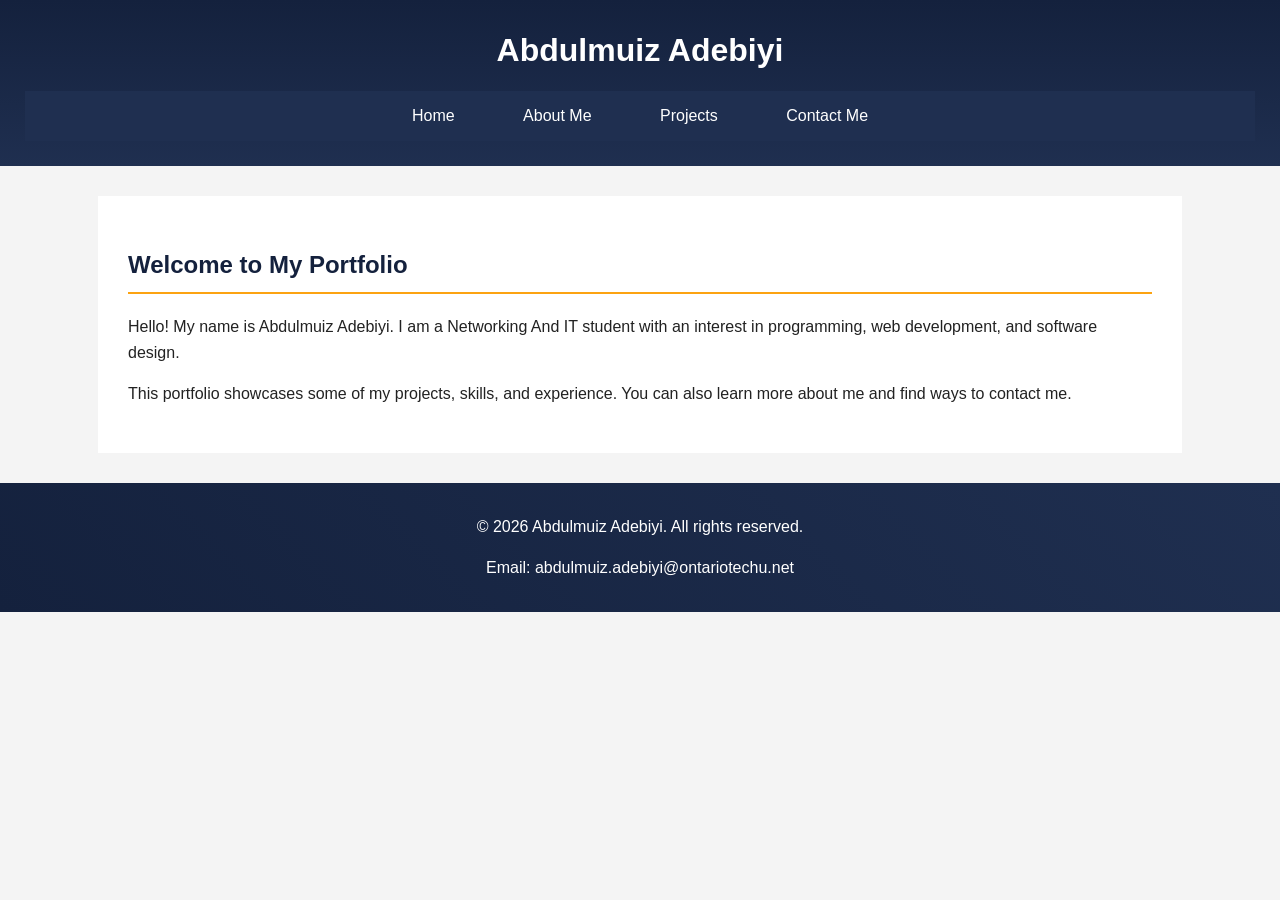
<file: index.html>
<!DOCTYPE html>
<html lang="en">
<head>
    <meta charset="UTF-8">
    <meta name="viewport" content="width=device-width">
    <title>Home | Abdulmuiz Adebiyi Portfolio</title>
    
    <!-- Desktop/Laptop stylesheet -->
    <link href="full.css" rel="stylesheet" type="text/css"
          media="only screen and (min-width: 961px)">

     <!-- Tablet stylesheet -->
    <link href="tablet.css" rel="stylesheet" type="text/css"
          media="only screen and (min-width: 481px) and (max-width: 960px)">
    
    <!-- Phone stylesheet -->
    <link href="phone.css" rel="stylesheet" type="text/css"
          media="only screen and (max-width: 480px)">
</head>
<body>
    <header>
        <h1>Abdulmuiz Adebiyi</h1>
        <nav>
            <a href="index.html">Home</a>
            <a href="about.html">About Me</a>
            <a href="projects.html">Projects</a>
            <a href="contact.html">Contact Me</a>
        </nav>
    </header>
  <main>
    <section>
        <h2>Welcome to My Portfolio</h2>

        <p>
            Hello! My name is Abdulmuiz Adebiyi. I am a Networking And IT 
            student with an interest in programming, web development, and
            software design.
        </p>

        <p>
            This portfolio showcases some of my projects, skills, and
            experience. You can also learn more about me and find ways
            to contact me.
        </p>
    </section>
</main>
<footer>
    <p>&copy; 2026 Abdulmuiz Adebiyi. All rights reserved.</p>
    <p>Email: abdulmuiz.adebiyi@ontariotechu.net</p>
</footer>

</body>
</html>
</file>
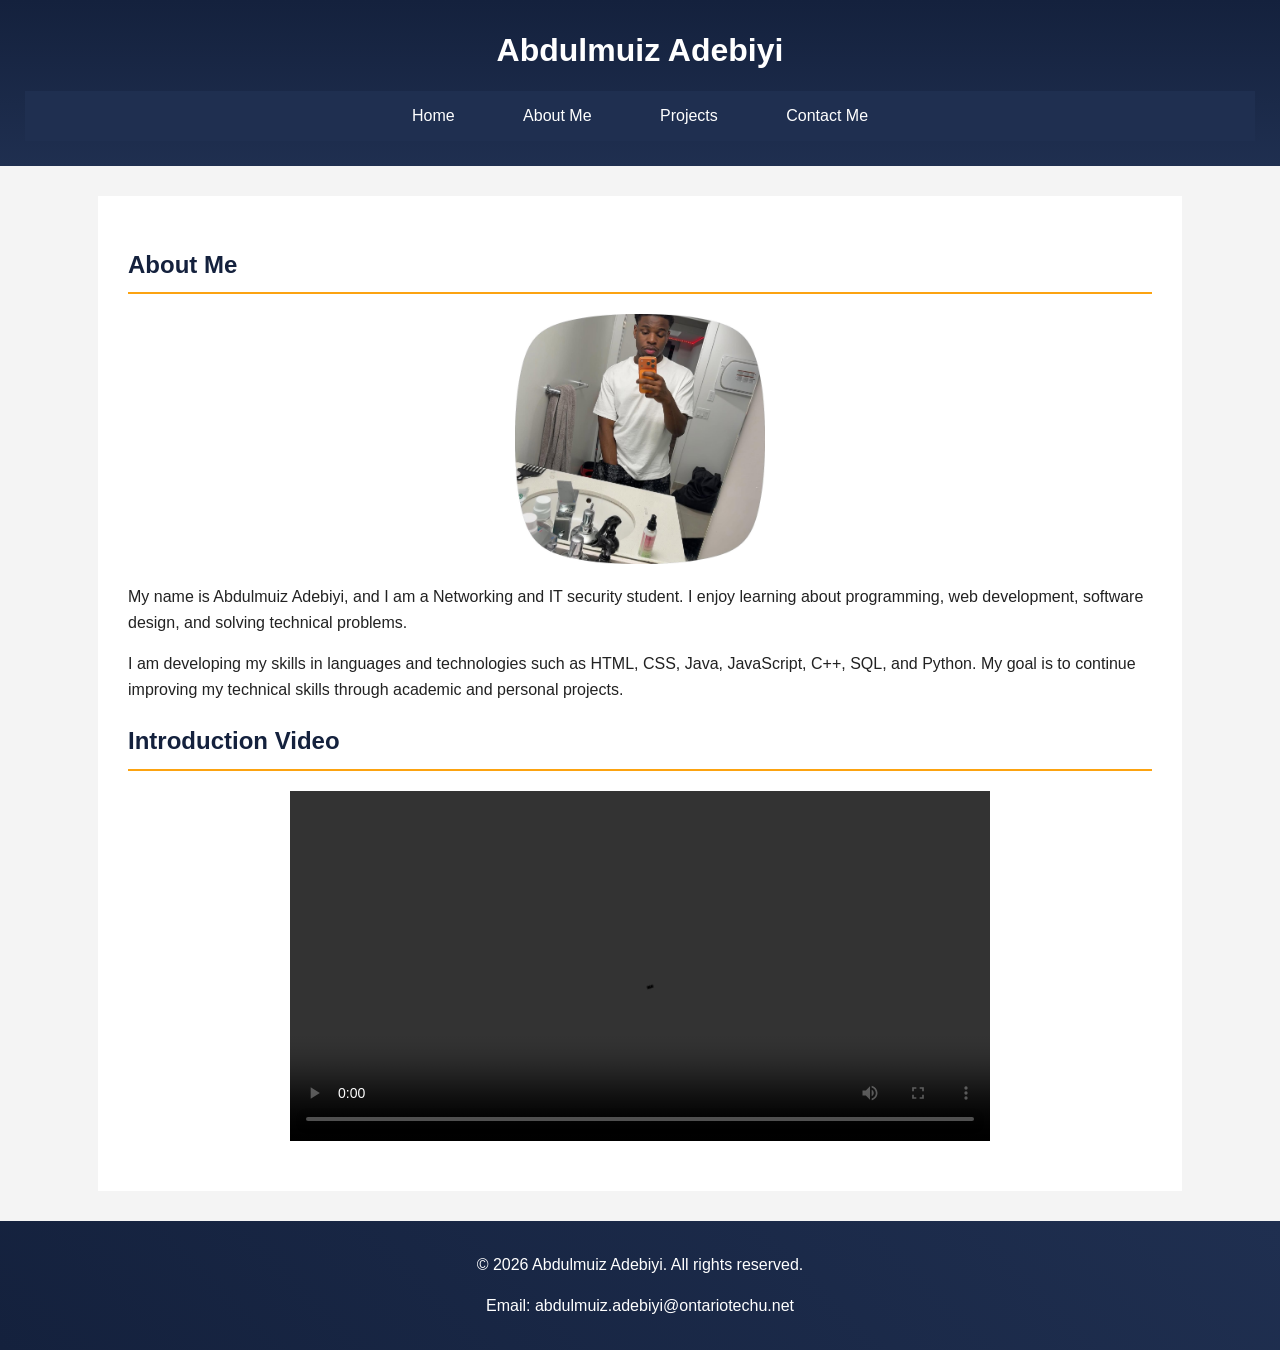
<file: about.html>
<!DOCTYPE html>
<html lang="en">

<head>
    <meta charset="UTF-8">
    <meta name="viewport" content="width=device-width">
    <title>About Me | Abdulmuiz Adebiyi Portfolio</title>

    <!-- Desktop/Laptop stylesheet -->
    <link href="full.css" rel="stylesheet" type="text/css"
          media="only screen and (min-width: 961px)">

    <!-- Tablet stylesheet -->
    <link href="tablet.css" rel="stylesheet" type="text/css"
          media="only screen and (min-width: 481px) and (max-width: 960px)">

    <!-- Phone stylesheet -->
    <link href="phone.css" rel="stylesheet" type="text/css"
          media="only screen and (max-width: 480px)">
</head>

<body>

    <header>
        <h1>Abdulmuiz Adebiyi</h1>

        <nav>
            <a href="index.html">Home</a>
            <a href="about.html">About Me</a>
            <a href="projects.html">Projects</a>
            <a href="contact.html">Contact Me</a>
        </nav>
    </header>

    <main>
        <section>
            <h2>About Me</h2>

            <img src="images/profile.jpg"
                 alt="Photo of Abdulmuiz Adebiyi"
                 class="profile-photo">

            <p>
                My name is Abdulmuiz Adebiyi, and I am a Networking and IT security
                student. I enjoy learning about programming, web development,
                software design, and solving technical problems.
            </p>

            <p>
                I am developing my skills in languages and technologies such as
                HTML, CSS, Java, JavaScript, C++, SQL, and Python. My goal is to
                continue improving my technical skills through academic and
                personal projects.
            </p>
        </section>
        <section>
    <h2>Introduction Video</h2>

    <video controls>
        <source src="video/introduction.mp4" type="video/mp4">
        Your browser does not support HTML5 video.
    </video>
</section>
     </main>
    <footer>
    <p>&copy; 2026 Abdulmuiz Adebiyi. All rights reserved.</p>
    <p>Email: abdulmuiz.adebiyi@ontariotechu.net</p>
</footer>

</body>

</html>
</file>
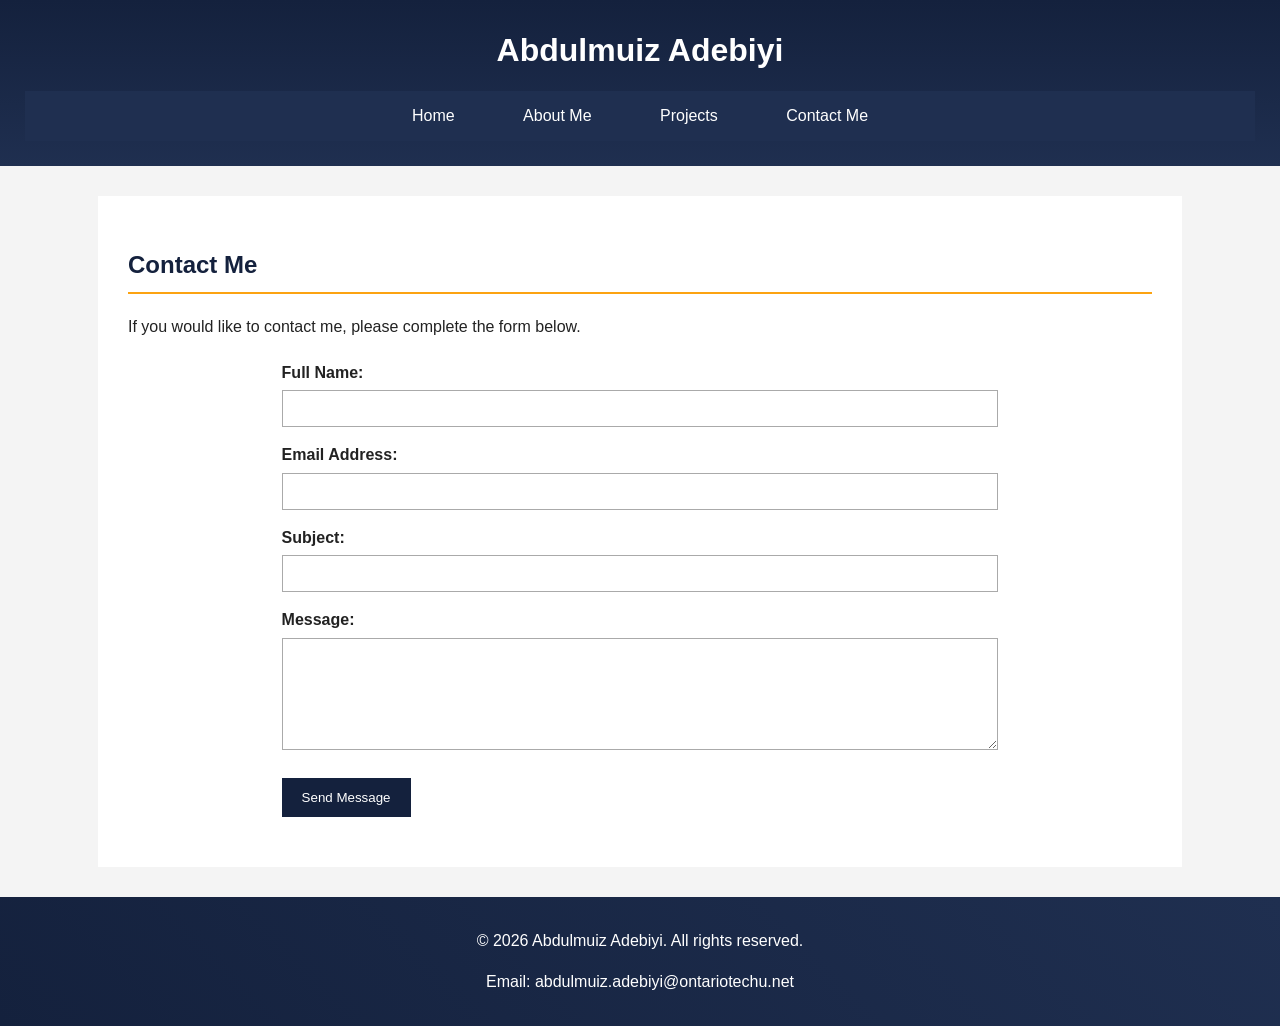
<file: contact.html>
<!DOCTYPE html>
<html lang="en">

<head>
    <meta charset="UTF-8">
    <meta name="viewport" content="width=device-width">
    <title>Contact Me | Abdulmuiz Adebiyi Portfolio</title>

    <!-- Desktop/Laptop stylesheet -->
    <link href="full.css" rel="stylesheet" type="text/css"
          media="only screen and (min-width: 961px)">

    <!-- Tablet stylesheet -->
    <link href="tablet.css" rel="stylesheet" type="text/css"
          media="only screen and (min-width: 481px) and (max-width: 960px)">

    <!-- Phone stylesheet -->
    <link href="phone.css" rel="stylesheet" type="text/css"
          media="only screen and (max-width: 480px)">
</head>

<body>

    <header>
        <h1>Abdulmuiz Adebiyi</h1>

        <nav>
            <a href="index.html">Home</a>
            <a href="about.html">About Me</a>
            <a href="projects.html">Projects</a>
            <a href="contact.html">Contact Me</a>
        </nav>
    </header>

    <main>
        <section>
            <h2>Contact Me</h2>

            <p>
                If you would like to contact me, please complete the form below.
            </p>

            <form action="#" method="post">

                <label for="name">Full Name:</label>
                <input type="text" id="name" name="name" required>

                <label for="email">Email Address:</label>
                <input type="email" id="email" name="email" required>

                <label for="subject">Subject:</label>
                <input type="text" id="subject" name="subject" required>

                <label for="message">Message:</label>
                <textarea id="message" name="message"
                          rows="6" required></textarea>

                <input type="submit" value="Send Message">

            </form>
        </section>
    </main>
    <footer>
    <p>&copy; 2026 Abdulmuiz Adebiyi. All rights reserved.</p>
    <p>Email: abdulmuiz.adebiyi@ontariotechu.net</p>
</footer>

</body>

</html>
</file>
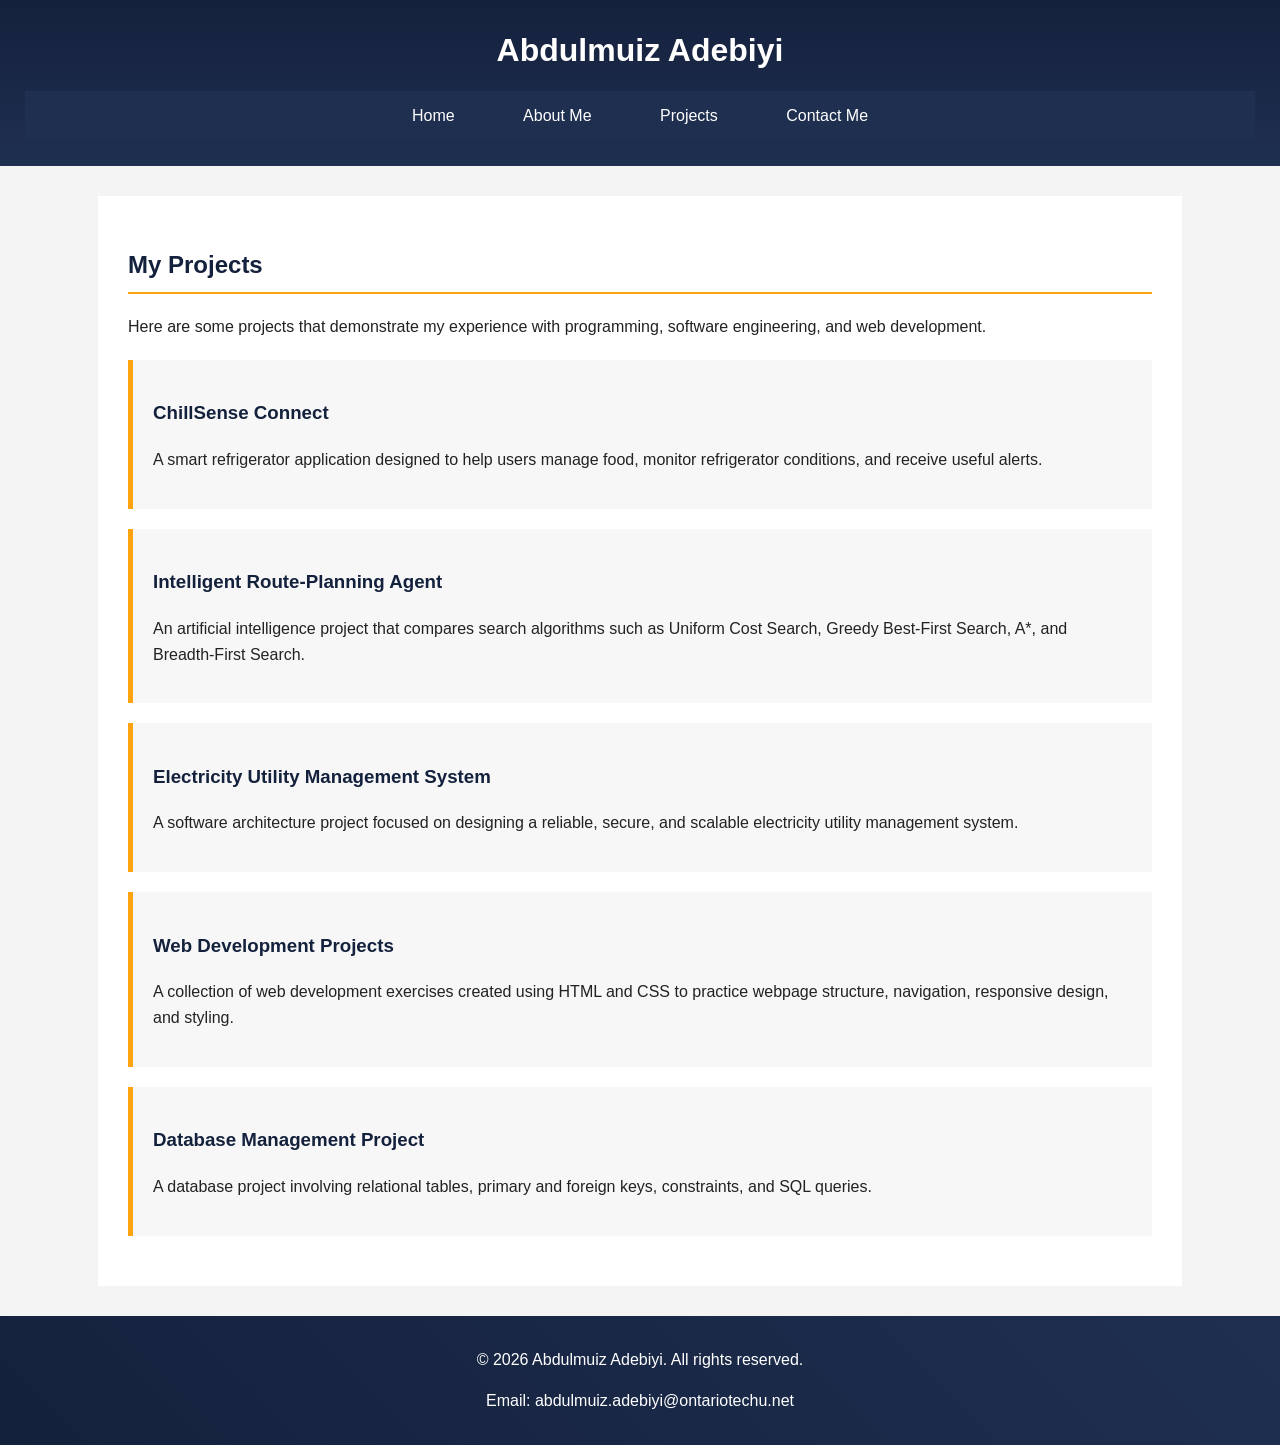
<file: projects.html>
<!DOCTYPE html>
<html lang="en">

<head>
    <meta charset="UTF-8">
    <meta name="viewport" content="width=device-width">
    <title>Projects | Abdulmuiz Adebiyi Portfolio</title>

    <!-- Desktop/Laptop stylesheet -->
    <link href="full.css" rel="stylesheet" type="text/css"
          media="only screen and (min-width: 961px)">

    <!-- Tablet stylesheet -->
    <link href="tablet.css" rel="stylesheet" type="text/css"
          media="only screen and (min-width: 481px) and (max-width: 960px)">

    <!-- Phone stylesheet -->
    <link href="phone.css" rel="stylesheet" type="text/css"
          media="only screen and (max-width: 480px)">
</head>

<body>

    <header>
        <h1>Abdulmuiz Adebiyi</h1>

        <nav>
            <a href="index.html">Home</a>
            <a href="about.html">About Me</a>
            <a href="projects.html">Projects</a>
            <a href="contact.html">Contact Me</a>
        </nav>
    </header>

    <main>
        <section>
            <h2>My Projects</h2>

            <p>
                Here are some projects that demonstrate my experience
                with programming, software engineering, and web development.
            </p>

            <article>
                <h3>ChillSense Connect</h3>
                <p>
                    A smart refrigerator application designed to help users
                    manage food, monitor refrigerator conditions, and receive
                    useful alerts.
                </p>
            </article>

            <article>
                <h3>Intelligent Route-Planning Agent</h3>
                <p>
                    An artificial intelligence project that compares search
                    algorithms such as Uniform Cost Search, Greedy Best-First
                    Search, A*, and Breadth-First Search.
                </p>
            </article>

            <article>
                <h3>Electricity Utility Management System</h3>
                <p>
                    A software architecture project focused on designing a
                    reliable, secure, and scalable electricity utility
                    management system.
                </p>
            </article>

            <article>
                <h3>Web Development Projects</h3>
                <p>
                    A collection of web development exercises created using
                    HTML and CSS to practice webpage structure, navigation,
                    responsive design, and styling.
                </p>
            </article>

            <article>
                <h3>Database Management Project</h3>
                <p>
                    A database project involving relational tables, primary
                    and foreign keys, constraints, and SQL queries.
                </p>
            </article>

        </section>
    </main>
    <footer>
    <p>&copy; 2026 Abdulmuiz Adebiyi. All rights reserved.</p>
    <p>Email: abdulmuiz.adebiyi@ontariotechu.net</p>
</footer>

</body>

</html>
</file>
<file: full.css>
/* Desktop/Laptop stylesheet */

/* General page styling */
body {
    margin: 0;
    padding: 0;
    font-family: Arial, Helvetica, sans-serif;
    background-color: #f4f4f4;
    color: #222222;
    line-height: 1.6;
}

/* Header */
header {
    background: linear-gradient(#14213d, #1f2f50);
    color: white;
    text-align: center;
    padding: 25px;
}

header h1 {
    margin: 0 0 15px 0;
}

/* Navigation */
nav {
    background-color: #1f2f50;
    padding: 12px;
}

nav a {
    color: white;
    text-decoration: none;
    margin: 0 20px;
    padding: 8px 12px;
}

nav a:hover {
    background-color: #fca311;
    color: #14213d;
}

/* Main page content */
main {
    width: 80%;
    max-width: 1100px;
    margin: 30px auto;
    background-color: white;
    padding: 30px;
}

/* Headings */
h2 {
    color: #14213d;
    border-bottom: 2px solid #fca311;
    padding-bottom: 8px;
}

h3 {
    color: #14213d;
}

/* Project cards */
article {
    background-color: #f7f7f7;
    border-left: 5px solid #fca311;
    margin: 20px 0;
    padding: 20px;
}

/* Profile image */
.profile-photo {
    width: 250px;
    height: auto;
    display: block;
    margin: 20px auto;
    border-radius: 10px;
}

/* Video */
video {
    display: block;
    width: 70%;
    max-width: 700px;
    margin: 20px auto;
}

/* Contact form */
form {
    width: 70%;
    margin: 20px auto;
}

label {
    display: block;
    margin-top: 15px;
    font-weight: bold;
}

input[type="text"],
input[type="email"],
textarea {
    width: 100%;
    padding: 10px;
    margin-top: 5px;
    box-sizing: border-box;
    border: 1px solid #aaaaaa;
}

textarea {
    resize: vertical;
}

input[type="submit"] {
    background-color: #14213d;
    color: white;
    border: none;
    padding: 12px 20px;
    margin-top: 20px;
    cursor: pointer;
}

input[type="submit"]:hover {
    background-color: #fca311;
    color: #14213d;
}

/* Footer */
footer {
    background: linear-gradient(45deg, #14213d, #1f2f50);
    color: white;
    text-align: center;
    padding: 15px;
    margin-top: 30px;
}
</file>
<file: tablet.css>
/* Tablet stylesheet */

body {
    margin: 0;
    padding: 0;
    font-family: Arial, Helvetica, sans-serif;
    background-color: #f4f4f4;
    color: #222222;
    line-height: 1.6;
}

header {
    background-color: #14213d;
    color: white;
    text-align: center;
    padding: 20px;
}

header h1 {
    margin: 0 0 15px 0;
}

nav {
    background-color: #1f2f50;
    padding: 10px;
    text-align: center;
}

nav a {
    color: white;
    text-decoration: none;
    display: inline-block;
    margin: 5px 10px;
    padding: 8px 10px;
}

nav a:hover {
    background-color: #fca311;
    color: #14213d;
}

main {
    width: 85%;
    margin: 20px auto;
    background-color: white;
    padding: 25px;
    box-sizing: border-box;
}

h2 {
    color: #14213d;
    border-bottom: 2px solid #fca311;
    padding-bottom: 8px;
}

h3 {
    color: #14213d;
}

article {
    background-color: #f7f7f7;
    border-left: 5px solid #fca311;
    margin: 15px 0;
    padding: 15px;
}

.profile-photo {
    width: 220px;
    height: auto;
    display: block;
    margin: 20px auto;
    border-radius: 10px;
}

video {
    display: block;
    width: 90%;
    margin: 20px auto;
}

form {
    width: 85%;
    margin: 20px auto;
}

label {
    display: block;
    margin-top: 15px;
    font-weight: bold;
}

input[type="text"],
input[type="email"],
textarea {
    width: 100%;
    padding: 10px;
    margin-top: 5px;
    box-sizing: border-box;
    border: 1px solid #aaaaaa;
}

textarea {
    resize: vertical;
}

input[type="submit"] {
    background-color: #14213d;
    color: white;
    border: none;
    padding: 12px 20px;
    margin-top: 20px;
    cursor: pointer;
}

input[type="submit"]:hover {
    background-color: #fca311;
    color: #14213d;
}

footer {
    background-color: #14213d;
    color: white;
    text-align: center;
    padding: 15px;
    margin-top: 20px;
}
</file>
<file: phone.css>
/* Phone Styles */

body {
    margin: 0;
    font-family: Arial, sans-serif;
    background-color: #f4f4f4;
    color: #222222;
}

header {
    background-color: #14213d;
    color: white;
    text-align: center;
    padding: 20px 10px;
}

header h1 {
    font-size: 28px;
    margin: 0 0 15px 0;
}

nav {
    background-color: #1f3358;
    padding: 10px;
}

nav a {
    display: block;
    color: white;
    text-decoration: none;
    padding: 10px;
    border-bottom: 1px solid #ffffff;
}

nav a:last-child {
    border-bottom: none;
}
/* Main Content */

main {
    width: 90%;
    margin: 20px auto;
}

section {
    background-color: white;
    padding: 20px;
    margin-bottom: 20px;
}

h2 {
    color: #14213d;
    border-bottom: 2px solid #fca311;
    padding-bottom: 10px;
}

article {
    background-color: #f9f9f9;
    padding: 15px;
    margin-bottom: 15px;
}
/* Images and Video */

img {
    max-width: 100%;
    height: auto;
}

.profile-photo {
    display: block;
    width: 180px;
    margin: 15px auto;
}

video {
    width: 100%;
    height: auto;
}
/* Contact Form */

form {
    width: 100%;
}

label {
    display: block;
    margin-top: 15px;
    font-weight: bold;
}

input[type="text"],
input[type="email"],
textarea {
    width: 100%;
    padding: 10px;
    margin-top: 5px;
    box-sizing: border-box;
    border: 1px solid #aaaaaa;
}

textarea {
    resize: vertical;
}

input[type="submit"] {
    background-color: #14213d;
    color: white;
    border: none;
    padding: 12px 20px;
    margin-top: 20px;
    width: 100%;
    cursor: pointer;
}

input[type="submit"]:hover {
    background-color: #fca311;
    color: #14213d;
}
/* Footer */

footer {
    background-color: #14213d;
    color: white;
    text-align: center;
    padding: 15px 10px;
    margin-top: 20px;
    font-size: 14px;
}
</file>
